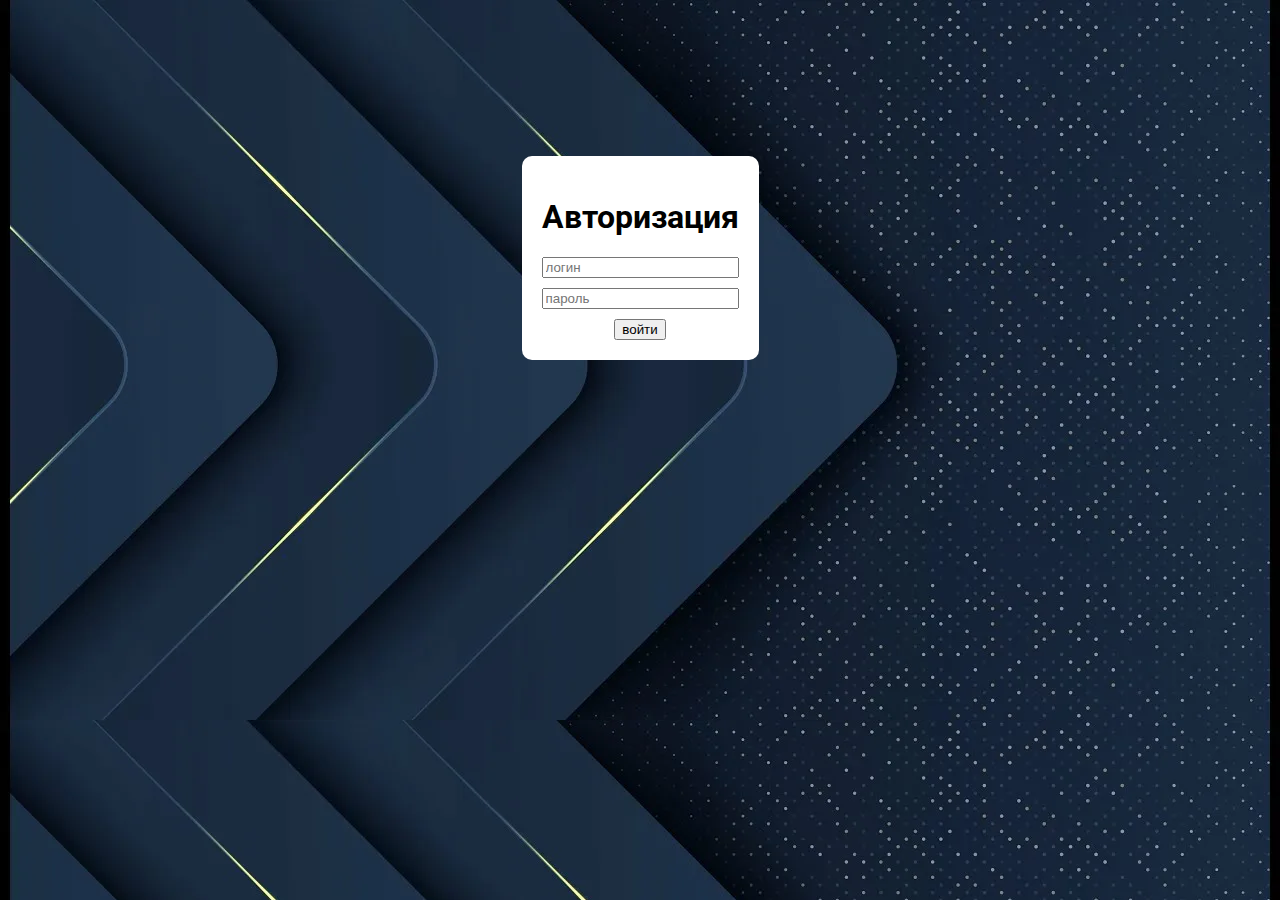
<file: index.html>
<!DOCTYPE html>
<html lang="en">
<head>
    <meta charset="UTF-8">
    <meta name="viewport" content="width=device-width, initial-scale=1.0">
<link rel="stylesheet" href="index.css">
    <title>Document</title>
</head>
<body>
    <div class="main">
        <h1>Авторизация</h1>
        <div class="enter">
            <div id="authError"></div>
            <input type="text" placeholder="логин" id="username">
            <input type="password" placeholder="пароль" id="password">
        </div>
        <button onclick="checkLogin()">войти</button>
    </div>
<script>

// База пользователей прямо в коде (логин:пароль)
const users = {
    "admin": "admin123",
    "user": "password",
    "test": "test123"
};

// URL для перенаправления после успешного входа
const SUCCESS_URL = "loading.html";

function checkLogin() {
    const username = document.getElementById('username').value;
    const password = document.getElementById('password').value;
const errorBox = document.getElementById('authError');

    // Проверка учетных данных
    if (users[username] && users[username] === password) {
        window.location.href = SUCCESS_URL;

}
else {
                errorBox.textContent = 'Неверные логин или пароль!';
            }
}
</script>
</body>
</html>
</file>
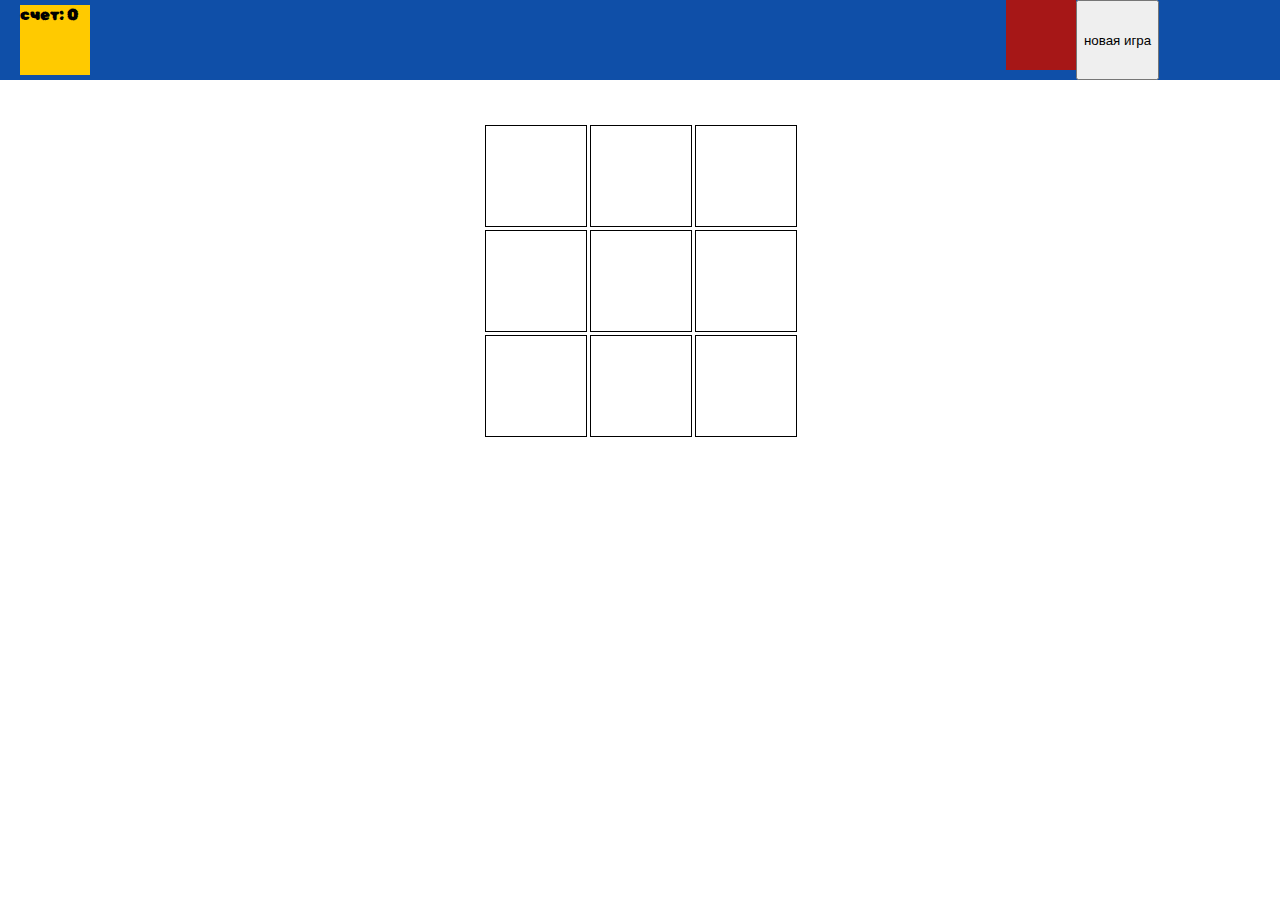
<file: game.html>
<!DOCTYPE html>
<html>

<head>
  <meta charset="utf-8">
  <meta name="viewport" content="width=device-width">
  <title>replit</title>
  <link href="game.css" rel="stylesheet" type="text/css" />
</head>

<body>
  <div class='menu'>
    <div class="score">счет: 0</div>
    <div class="message"></div>
    <div class="reset"></div>
    <button class="reset-btn">новая игра</button>
  </div>
  <div class="fild">
    <div class="cell" id="0"></div>
    <div class="cell"id="1">X</div>
    <div class="cell"id="2"></div>
    <div class="cell"id="3"></div>
    <div class="cell"id="4">z</div>
    <div class="cell"id="5"></div>
    <div class="cell"id="6"></div>
    <div class="cell"id="7"></div>
    <div class="cell"id="8"></div>

  </div>
  <script src="game.js"></script>
</body>

</html>
</file>
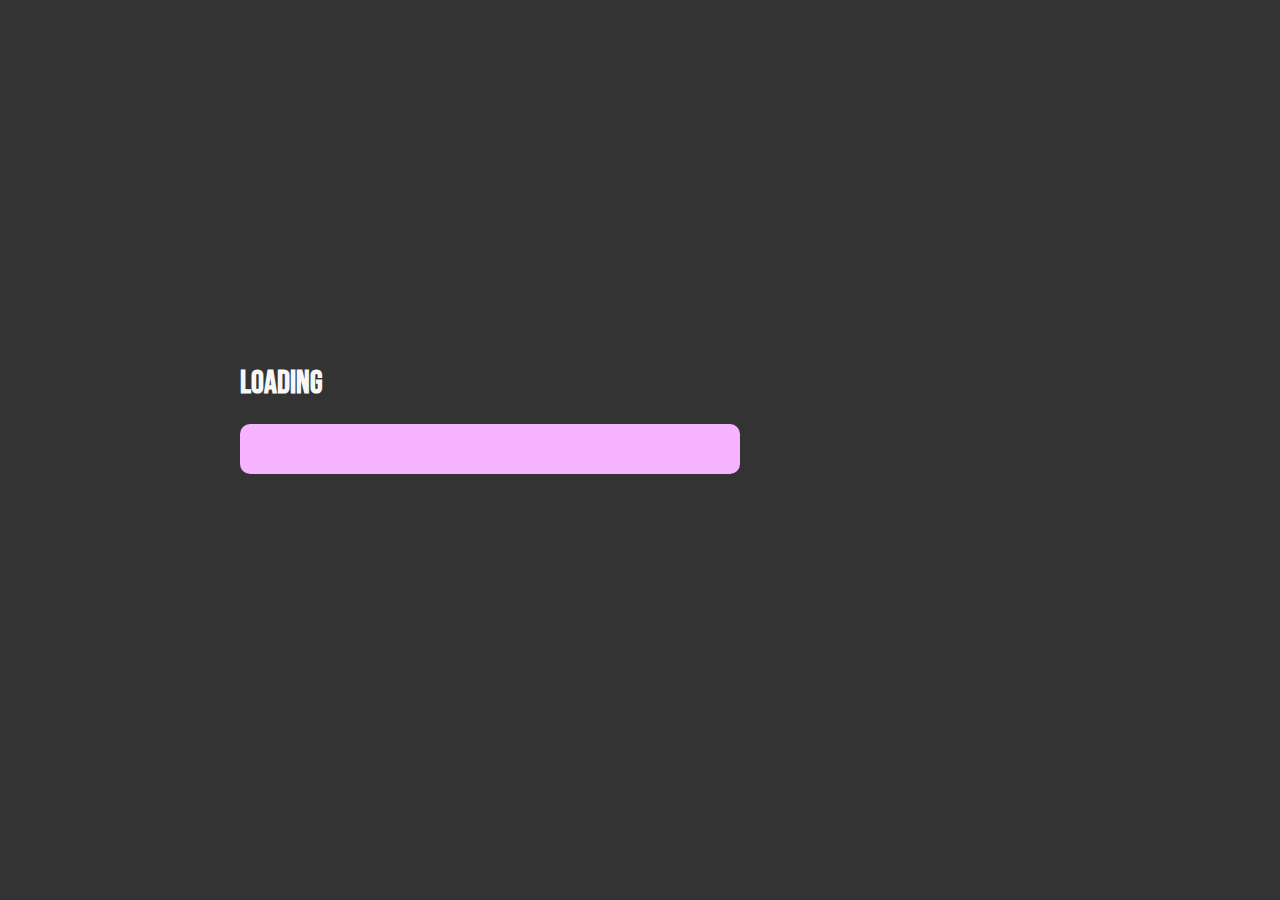
<file: loading.html>
<!DOCTYPE html>
<html lang="en">
<head>
    <meta charset="UTF-8">
    <meta name="viewport" content="width=device-width, initial-scale=1.0">
<meta http-equiv="refresh" content="5;url=game.html">
    <link href="loaging.css" rel="stylesheet" />
    <title>Document</title>
</head>
<body>
<div class="content">
    <h1>loading<span class="dots1">.</span>
    <span class="dots2">.</span>
<span class="dots3">.</span></h1>
<div class="loading__bar"></div>

</div>

</body>
</html>
</file>
<file: index.css>
@import url('https://fonts.googleapis.com/css2?family=Amatic+SC:wght@400;700&family=Bebas+Neue&family=Nunito:ital,wght@0,200..1000;1,200..1000&family=Roboto:ital,wght@0,100..900;1,100..900&family=Rubik+Bubbles&family=Stalinist+One&family=Stick&display=swap');
body{
background-image:url("i\ \(1\).webp") ;
display: flex;
align-items: center;
justify-content: center;
height: 500px;
 font-family: "Roboto", sans-serif;
 animation-name: bg;
 animation-duration: 10s;
 animation-iteration-count: infinite;
 transition: all 0.357s ease-in-out;
}
.main{
    background-color: #fff;
padding: 20px;
border-radius: 10px;
text-align: center;
}
.enter{
    display: flex;
    flex-direction: column  ;

}
input{
    margin-bottom: 10px;
}
button:hover{
background-color: #000;
color: #fff;
}
input:focus{
    outline: none;
    border: 2px solid red;
}
@keyframes bg{
    from{
background-position: 0 0;

    }
    to{
        background-position: 0 -150px;
    }
}
</file>
<file: game.css>
@import url('https://fonts.googleapis.com/css2?family=Rubik+Bubbles&display=swap');

div {

  -webkit-user-select: none;
  /* Chrome, Safari, Opera */
  -moz-user-select: none;
  /* Firefox */
  -ms-user-select: none;
  /* Internet Explorer/Edge */
  user-select: none;
  /* Стандартный синтаксис */

}

body {
  display: flex;
  justify-content: center;
  align-items: center;
  margin: 0px;
  font-family: "Rubik Bubbles", system-ui;
  font-weight: 400;
  font-style: normal;
  flex-direction: column;
}

.menu {
  display: flex;
  height: 80px;
  width: 100%;
  background-color: #0F4FA8;
}

.score {
  height: 70px;
  width: 70px;
  background-color: #FFCA00;
  color: #000000;
  margin-left: 20px;
  margin-top: 5px;
}

.reset {
  height: 70px;
  width: 70px;
  background-color: #a61717;
  margin-left: 70%;
}

.fild {
  margin-top: 45px;
  display: grid;
  grid-template-columns: repeat(3, 100px);
  grid-template-rows: repeat(3, 100px);
  gap: 5px;
}

.cell {
  justify-content: center;
  display: flex;
  align-items: center;
  height: 100px;
  width: 100px;
  border: 1px solid #000;
  font-size: 5em;
}

.cell:hover {
  color: #FFCA00;
  background-color: #0F4FA8;
}
.message{
    color: white;
    font-size: 2en;
    margin-left: 20px;
    line-height: 70px;
}
</file>
<file: loaging.css>
@import url('https://fonts.googleapis.com/css2?family=Bebas+Neue&family=Nunito:ital,wght@0,200..1000;1,200..1000&family=Rubik+Bubbles&family=Stalinist+One&display=swap');
body{
     font-family: "Bebas Neue", serif;

height: calc(100vh - 100px);
display: flex;
justify-content:center;
align-items: center;
background-color: #333;
color: #f7f7f7;

}
.content{
     width: 800px;
}
.loading__bar {
     width: 500px;
     height: 50px;
     background-color: #f6b3ff;
     border-radius: 10px;


animation:  loading 4s 1 normal linear forwards ;
}
.dots1 {
  width: 30px;

animation:  dots1 1s 1 normal linear  forwards ;
opacity: 0;
overflow: hidden;
}
.dots2 {
  width: 30px;
opacity: 0;
animation:  dots2 1s 1 normal linear 0.5s forwards ;

overflow: hidden;
}
.dots3 {
  width: 30px;
opacity: 0;
animation:  dots3 1s 1 normal linear 1s forwards ;

overflow: hidden;
}
@keyframes loading {
  from {
    width: 0;
    background-color: #f6b3ff;
  }
  50%{
     width: 250px;
     background-color: #d1a8ff;
  }
  to {
    width: 500px;
    background-color: #5800bb;
  }
}
@keyframes dots1 {
  from {
    opacity: 0;

  }
  to {
   opacity: 1;
  }}
  @keyframes dots2 {
  from {
    opacity: 0;

  }
  to {
   opacity: 1;
  }
}
  @keyframes dots3 {
  from {
    opacity: 0;

  }
  to {
   opacity: 1;
  }
}
</file>
